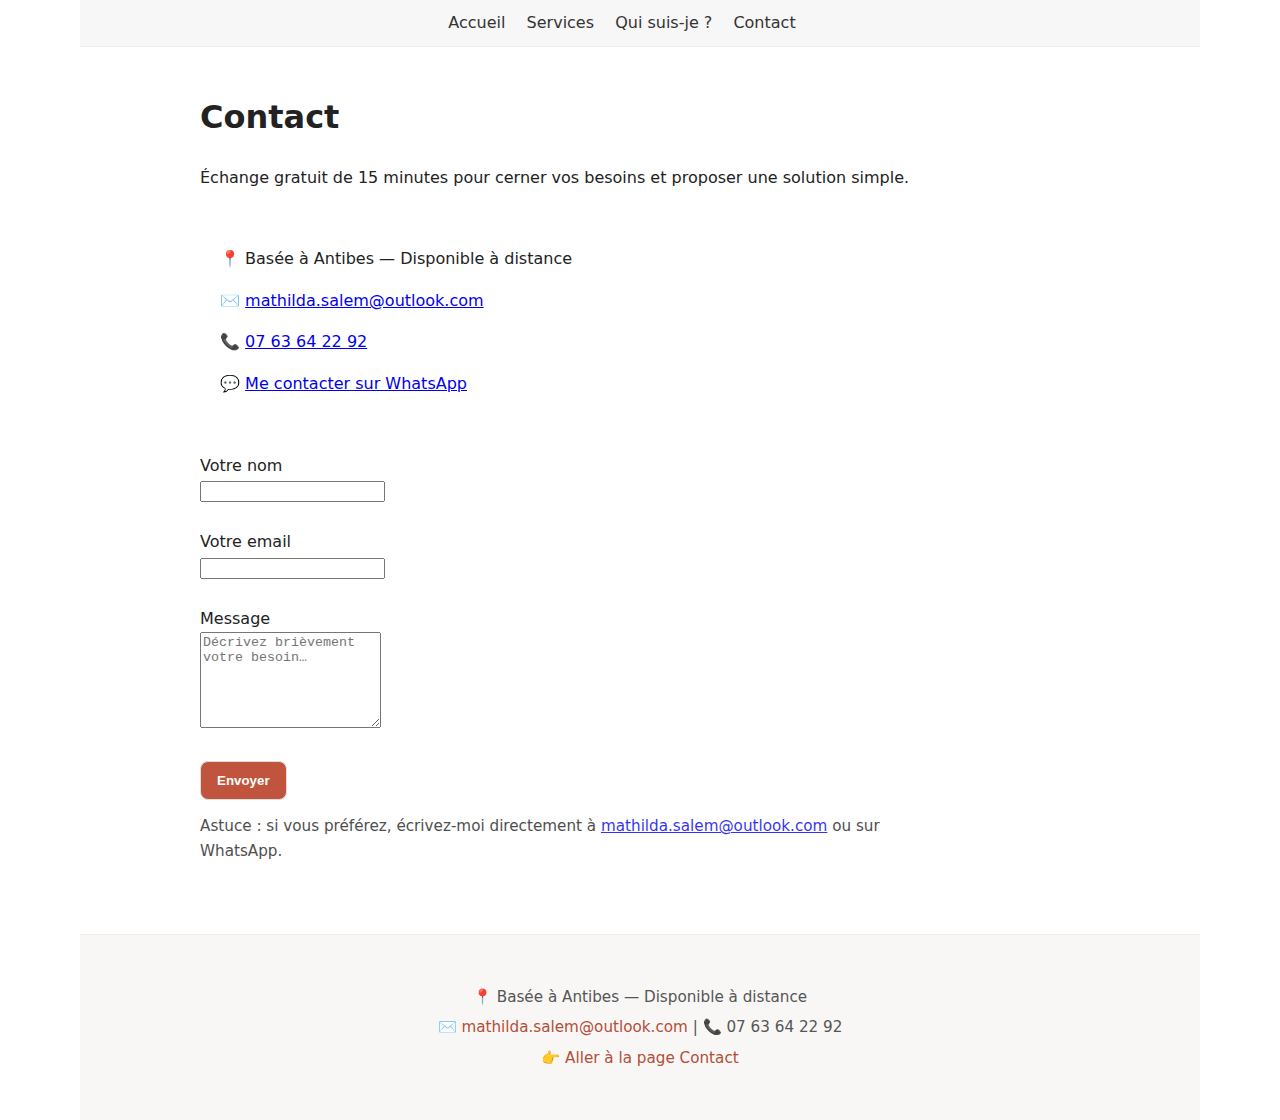
<file: contact.html>
<!DOCTYPE html>
<html lang="fr">
<head>
  <meta charset="UTF-8" />
  <meta name="viewport" content="width=device-width, initial-scale=1" />
  <title>Contact – Assistante Administrative & Virtuelle</title>
  <meta name="description" content="Contactez Mathilda Salem pour un échange gratuit de 15 minutes. Antibes & à distance.">
  <link rel="stylesheet" href="styles.css" />
</head>
<body>
  <header>
    <div class="container" style="display:flex;align-items:center;justify-content:space-between;">
      <div class="brand">Mathilda Salem — Assistante Administrative & Virtuelle</div>
      <nav>
        <a href="index.html">Accueil</a>
        <a href="services.html">Services</a>
        <a href="qui-suis-je.html">Qui suis-je ?</a>
        <a href="contact.html">Contact</a>
      </nav>
    </div>
  </header>

  <main class="container">
    <section>
      <h1>Contact</h1>
      <p>Échange gratuit de 15 minutes pour cerner vos besoins et proposer une solution simple.</p>

      <div class="contact-card" style="background:#fff;padding:20px;border-radius:10px;margin:20px 0;">
        <p>📍 Basée à Antibes — Disponible à distance</p>
        <p>✉️ <a href="mailto:mathilda.salem@outlook.com">mathilda.salem@outlook.com</a></p>
        <p>📞 <a href="tel:+33763642292">07 63 64 22 92</a></p>
        <p>💬 <a class="whatsapp" target="_blank" href="https://wa.me/33763642292">Me contacter sur WhatsApp</a></p>
      </div>

      <!-- Formulaire simple par mail (ouvre votre logiciel de messagerie) -->
      <form action="mailto:mathilda.salem@outlook.com" method="post" enctype="text/plain" style="max-width:520px">
        <label>Votre nom<br><input type="text" name="name" required></label><br><br>
        <label>Votre email<br><input type="email" name="email" required></label><br><br>
        <label>Message<br><textarea name="message" rows="6" placeholder="Décrivez brièvement votre besoin…"></textarea></label><br><br>
        <button type="submit" class="btn">Envoyer</button>
      </form>

      <p style="margin-top:14px;font-size:.95rem;opacity:.8">
        Astuce : si vous préférez, écrivez-moi directement à
        <a href="mailto:mathilda.salem@outlook.com">mathilda.salem@outlook.com</a>
        ou sur WhatsApp.
      </p>
    </section>
  </main>

  <footer>
    <div class="container">
      <p>📍 Basée à Antibes — Disponible à distance</p>
      <p>✉️ <a href="mailto:mathilda.salem@outlook.com">mathilda.salem@outlook.com</a> | 📞 07 63 64 22 92</p>
      <p>👉 <a href="contact.html">Aller à la page Contact</a></p>
    </div>
  </footer>
</body>
</html>
</file>
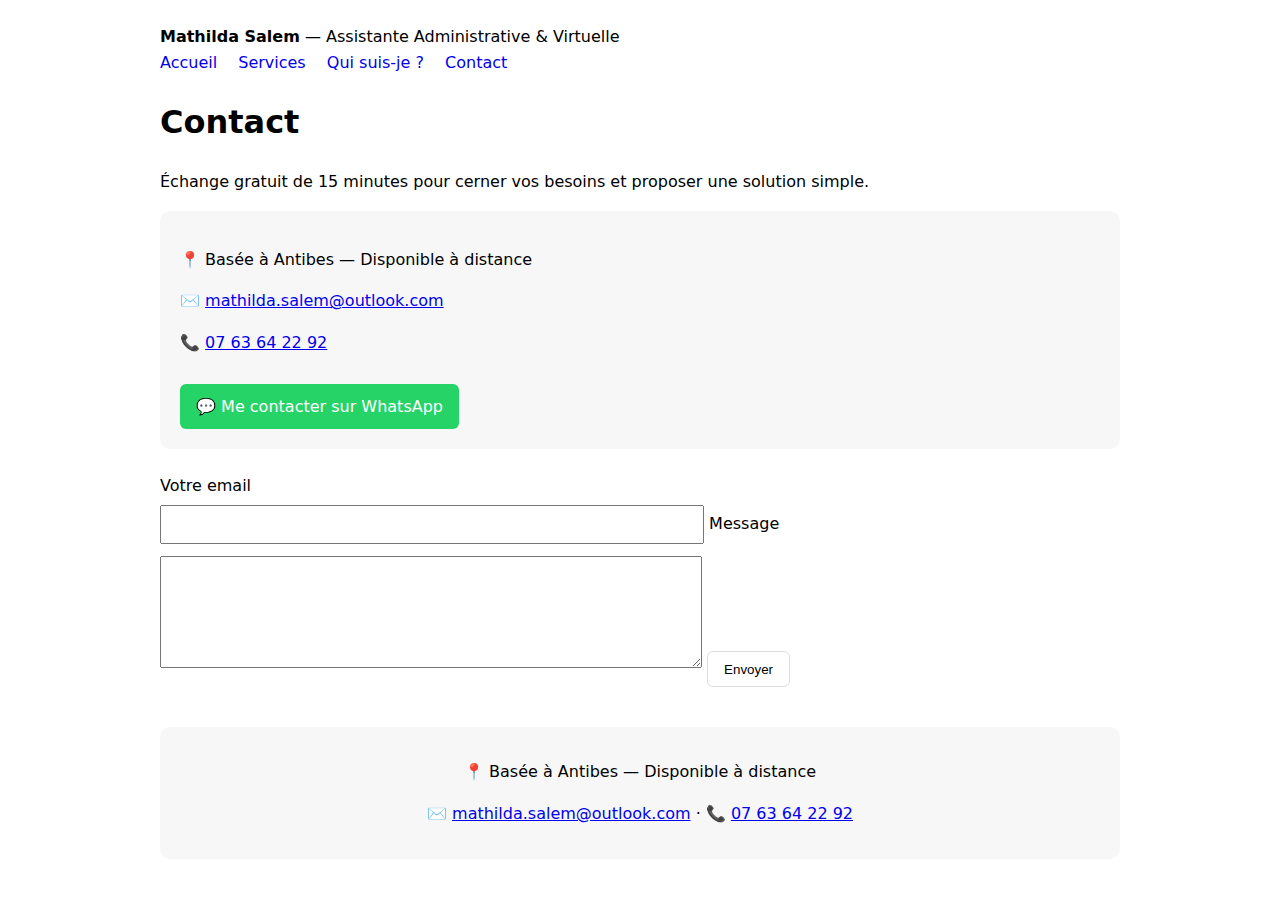
<file: index-new.html>
<!DOCTYPE html>
<html lang="fr">
<head>
  <meta charset="UTF-8" />
  <meta name="viewport" content="width=device-width, initial-scale=1" />
  <title>Contact – Assistante Administrative & Virtuelle</title>
  <meta name="description" content="Contactez Mathilda Salem pour un échange gratuit de 15 minutes. Antibes & à distance.">
  <style>
    body{font-family:system-ui,-apple-system,Segoe UI,Roboto,Arial,sans-serif;max-width:960px;margin:0 auto;padding:24px;line-height:1.6}
    nav a{margin-right:16px;text-decoration:none}
    form input, form textarea{width:100%;max-width:520px;padding:10px;margin:6px 0}
    button{padding:.6rem 1rem;border:1px solid #ddd;border-radius:6px;background:#fff;cursor:pointer}
    .contact-card{background:#f7f7f7;padding:20px;border-radius:10px;margin-bottom:24px}
    .whatsapp{display:inline-block;margin-top:12px;padding:10px 16px;background:#25d366;color:white;border-radius:6px;text-decoration:none}
  </style>
</head>
<body>
  <header>
    <strong>Mathilda Salem</strong> — Assistante Administrative & Virtuelle
    <nav>
      <a href="index.html">Accueil</a>
      <a href="services.html">Services</a>
      <a href="qui-suis-je.html">Qui suis-je ?</a>
      <a href="contact.html">Contact</a>
    </nav>
  </header>

  <h1>Contact</h1>
  <p>Échange gratuit de 15 minutes pour cerner vos besoins et proposer une solution simple.</p>

  <div class="contact-card">
    <p>📍 Basée à Antibes — Disponible à distance</p>
    <p>✉️ <a href="mailto:mathilda.salem@outlook.com">mathilda.salem@outlook.com</a></p>
    <p>📞 <a href="tel:+33763642292">07 63 64 22 92</a></p>
    <a class="whatsapp" href="https://wa.me/33763642292" target="_blank">💬 Me contacter sur WhatsApp</a>
  </div>

  <form action="mailto:mathilda.salem@outlook.com" method="post" enctype="text/plain">
    <label>Votre email<br><input type="email" name="email" required></label>
    <label>Message<br><textarea name="message" rows="6" required></textarea></label>
    <button type="submit">Envoyer</button>
  </form>

  <footer style="margin-top:40px;padding:16px;background:#f7f7f7;border-radius:10px;text-align:center">
    <p>📍 Basée à Antibes — Disponible à distance</p>
    <p>
      ✉️ <a href="mailto:mathilda.salem@outlook.com">mathilda.salem@outlook.com</a> · 
      📞 <a href="tel:+33763642292">07 63 64 22 92</a>
    </p>
  </footer>
</body>
</html>
</file>
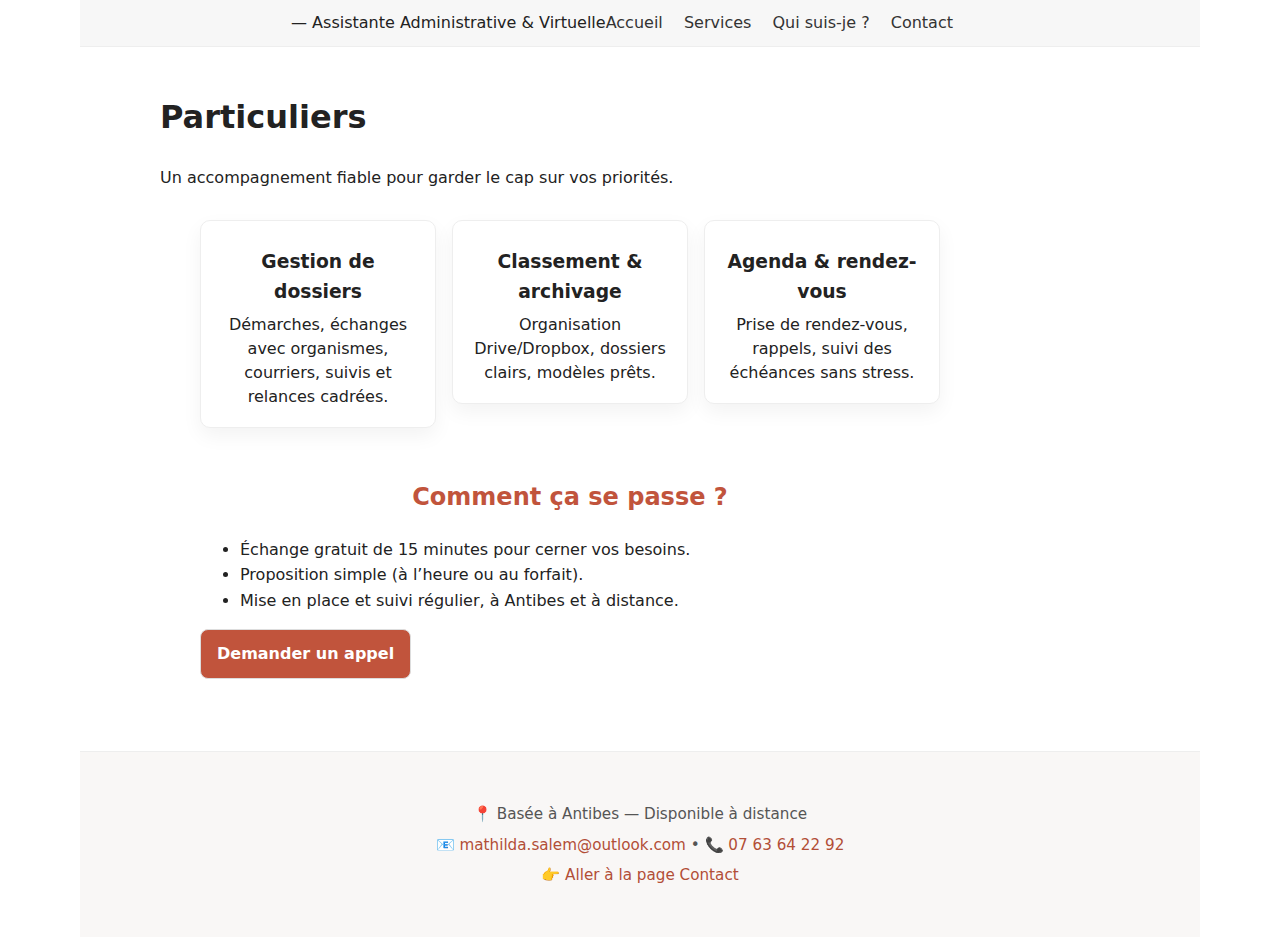
<file: particuliers.html>
<!DOCTYPE html>
<html lang="fr">
<head>
  <meta charset="UTF-8" />
  <meta name="viewport" content="width=device-width, initial-scale=1" />
  <title>Particuliers — Assistante Administrative & Virtuelle</title>
  <meta name="description" content="Un accompagnement fiable pour garder le cap sur vos priorités : démarches, classement, suivi, échanges avec organismes.">
  <link rel="stylesheet" href="styles.css" />
</head>
<body>
<header>
  <div class="container">
    <strong class="brand">Mathilda Salem</strong> — Assistante Administrative & Virtuelle
    <nav>
      <a href="index.html">Accueil</a>
      <a href="services.html">Services</a>
      <a href="qui-suis-je.html">Qui suis-je ?</a>
      <a href="contact.html">Contact</a>
    </nav>
  </div>
</header>

<main class="container">
  <h1>Particuliers</h1>
  <p class="mt-8">Un accompagnement fiable pour garder le cap sur vos priorités.</p>

  <section class="cards grid mt-24">
    <a class="card tile linkcard" href="service-particuliers.html#dossiers">
      <h3>Gestion de dossiers</h3>
      <p>Démarches, échanges avec organismes, courriers, suivis et relances cadrées.</p>
    </a>
    <a class="card tile linkcard" href="service-particuliers.html#classement">
      <h3>Classement & archivage</h3>
      <p>Organisation Drive/Dropbox, dossiers clairs, modèles prêts.</p>
    </a>
    <a class="card tile linkcard" href="service-particuliers.html#rdv">
      <h3>Agenda & rendez-vous</h3>
      <p>Prise de rendez-vous, rappels, suivi des échéances sans stress.</p>
    </a>
  </section>

  <section class="mt-24">
    <h2>Comment ça se passe ?</h2>
    <ul>
      <li>Échange gratuit de 15 minutes pour cerner vos besoins.</li>
      <li>Proposition simple (à l’heure ou au forfait).</li>
      <li>Mise en place et suivi régulier, à Antibes et à distance.</li>
    </ul>
    <p class="mt-16"><a class="btn" href="contact.html">Demander un appel</a></p>
  </section>
</main>

<footer>
  <div class="container">
    <p>📍 Basée à Antibes — Disponible à distance</p>
    <p>📧 <a href="mailto:mathilda.salem@outlook.com">mathilda.salem@outlook.com</a> • 📞 <a href="tel:+33763642292">07 63 64 22 92</a></p>
    <p>👉 <a href="contact.html">Aller à la page Contact</a></p>
  </div>
</footer>
</body>
</html>
</file>
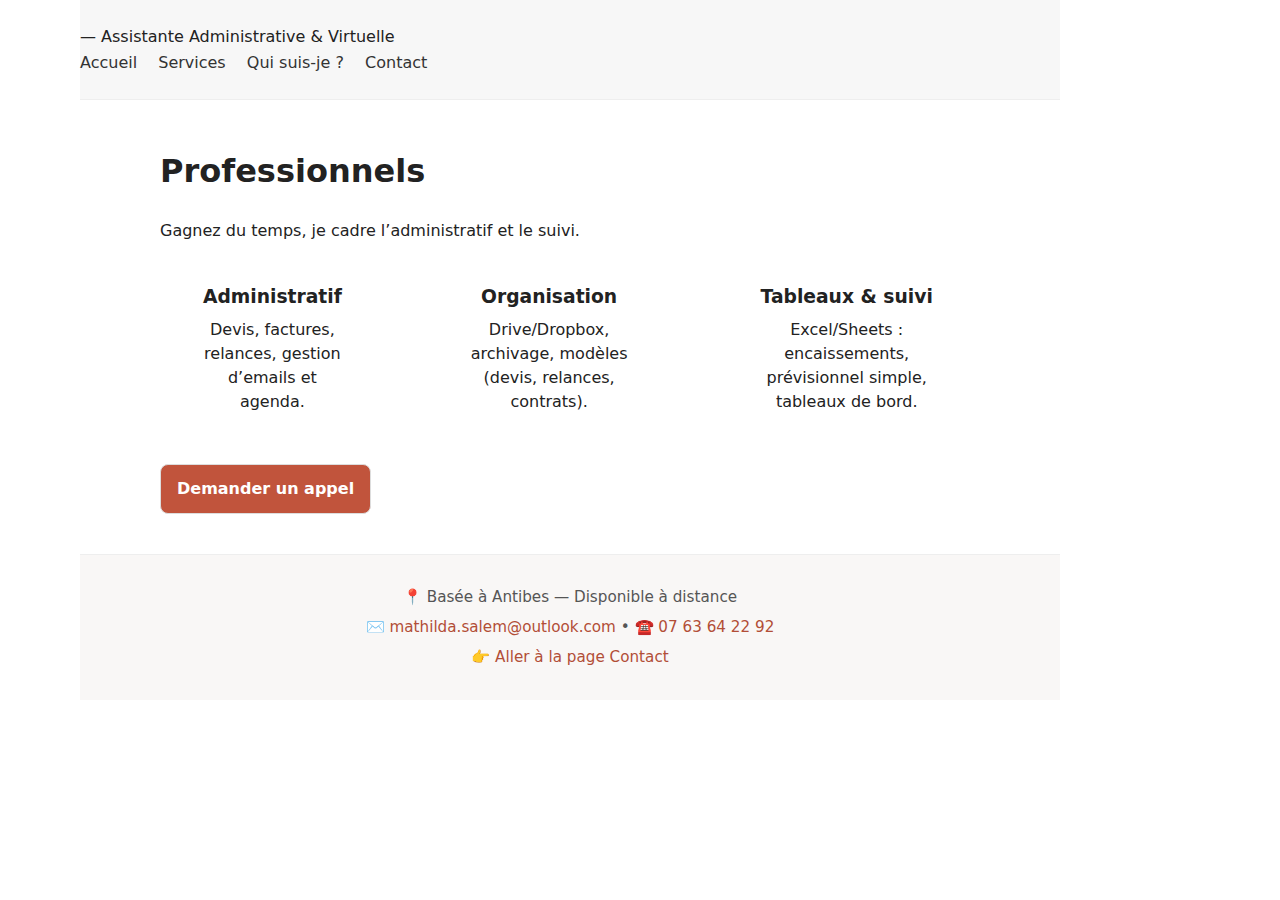
<file: pros.html>
<!DOCTYPE html>
<html lang="fr">
<head>
  <meta charset="UTF-8" />
  <meta name="viewport" content="width=device-width, initial-scale=1" />
  <title>Professionnels — Mathilda Salem</title>
  <meta name="description" content="Assistante administrative pour indépendants, TPE, PME et start-up : devis/factures, relances, tableaux, modèles, organisation." />
  <link rel="stylesheet" href="styles.css" />
</head>
<body>
<header class="container">
  <strong class="brand">Mathilda Salem</strong> — Assistante Administrative & Virtuelle
  <nav>
    <a href="index.html">Accueil</a>
    <a href="services.html">Services</a>
    <a href="qui-suis-je.html">Qui suis-je ?</a>
    <a href="contact.html">Contact</a>
  </nav>
</header>

<main class="container">
  <h1>Professionnels</h1>
  <p>Gagnez du temps, je cadre l’administratif et le suivi.</p>

  <section class="cards">
    <div class="card">
      <h3>Administratif</h3>
      <p>Devis, factures, relances, gestion d’emails et agenda.</p>
    </div>
    <div class="card">
      <h3>Organisation</h3>
      <p>Drive/Dropbox, archivage, modèles (devis, relances, contrats).</p>
    </div>
    <div class="card">
      <h3>Tableaux & suivi</h3>
      <p>Excel/Sheets : encaissements, prévisionnel simple, tableaux de bord.</p>
    </div>
  </section>

  <p class="hero">
    <a class="btn" href="contact.html">Demander un appel</a>
  </p>
</main>

<footer class="container">
  <p>📍 Basée à Antibes — Disponible à distance</p>
  <p>✉️ <a href="mailto:mathilda.salem@outlook.com">mathilda.salem@outlook.com</a> • ☎️ <a href="tel:+33763642292">07 63 64 22 92</a></p>
  <p>👉 <a href="contact.html">Aller à la page Contact</a></p>
</footer>
</body>
</html>
</file>
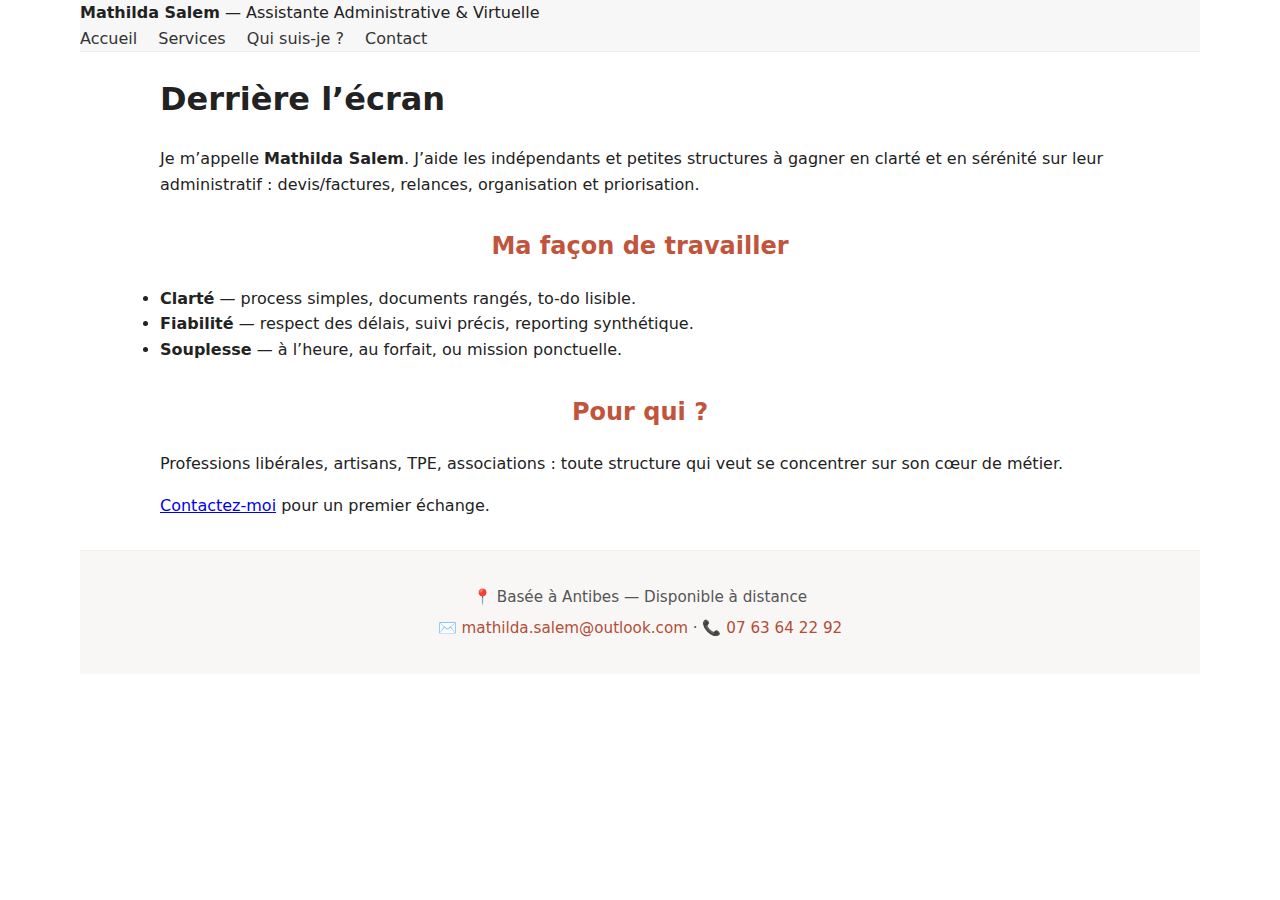
<file: Qui-suis-je.html>
<!DOCTYPE html>
<html lang="fr">
<head>
  <meta charset="UTF-8" />
  <meta name="viewport" content="width=device-width, initial-scale=1" />
  <title>Qui suis-je – Assistante Administrative & Virtuelle</title>
  <meta name="description" content="Le visage derrière l’écran : parcours, valeurs et façon de travailler de Mathilda Salem.">
  <link rel="stylesheet" href="styles.css">
</head>
<body>
  <header>
    <strong>Mathilda Salem</strong> — Assistante Administrative & Virtuelle
    <nav>
      <a href="index.html">Accueil</a>
      <a href="services.html">Services</a>
      <a href="qui-suis-je.html">Qui suis-je ?</a>
      <a href="contact.html">Contact</a>
    </nav>
  </header>

  <section class="hero">
    <h1>Derrière l’écran</h1>
    <p>Je m’appelle <strong>Mathilda Salem</strong>. J’aide les indépendants et petites structures à gagner en clarté et en sérénité sur leur administratif : devis/factures, relances, organisation et priorisation.</p>
  </section>

  <h2>Ma façon de travailler</h2>
  <ul>
    <li><strong>Clarté</strong> — process simples, documents rangés, to-do lisible.</li>
    <li><strong>Fiabilité</strong> — respect des délais, suivi précis, reporting synthétique.</li>
    <li><strong>Souplesse</strong> — à l’heure, au forfait, ou mission ponctuelle.</li>
  </ul>

  <h2>Pour qui ?</h2>
  <p>Professions libérales, artisans, TPE, associations : toute structure qui veut se concentrer sur son cœur de métier.</p>

  <p><a href="contact.html">Contactez-moi</a> pour un premier échange.</p>

  <footer>
    <p>📍 Basée à Antibes — Disponible à distance</p>
    <p>✉️ <a href="mailto:mathilda.salem@outlook.com">mathilda.salem@outlook.com</a> ·
       📞 <a href="tel:+33763642292">07 63 64 22 92</a></p>
  </footer>
</body>
</html>
</file>
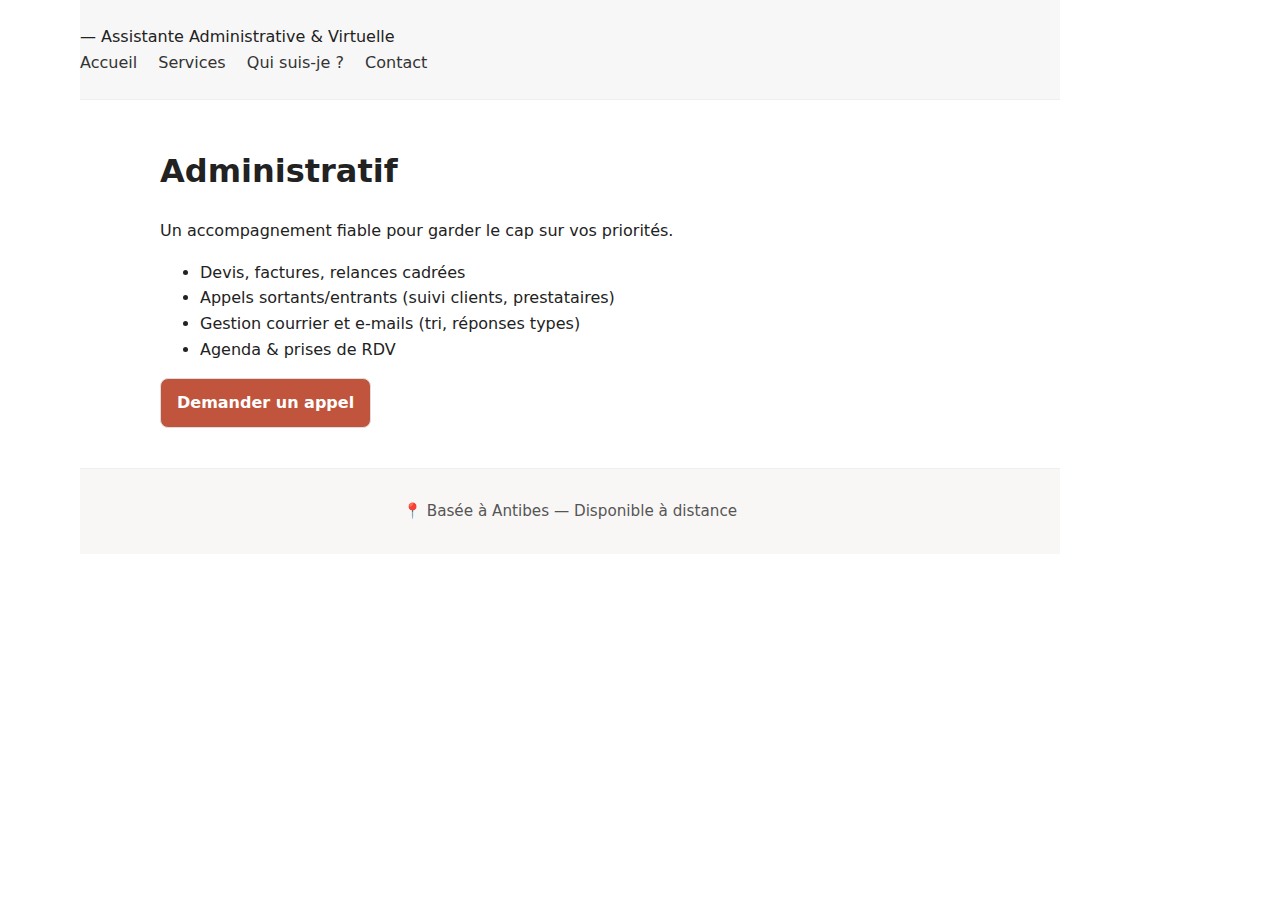
<file: service-administratif.html>
<!DOCTYPE html><html lang="fr"><head>
<meta charset="UTF-8" />
<meta name="viewport" content="width=device-width, initial-scale=1" />
<title>Administratif — Mathilda Salem</title>
<link rel="stylesheet" href="styles.css" />
</head><body>
<header class="container">
  <strong class="brand">Mathilda Salem</strong> — Assistante Administrative & Virtuelle
  <nav>
    <a href="index.html">Accueil</a>
    <a href="services.html">Services</a>
    <a href="qui-suis-je.html">Qui suis-je ?</a>
    <a href="contact.html">Contact</a>
  </nav>
</header>

<main class="container">
  <h1>Administratif</h1>
  <p>Un accompagnement fiable pour garder le cap sur vos priorités.</p>
  <ul>
    <li>Devis, factures, relances cadrées</li>
    <li>Appels sortants/entrants (suivi clients, prestataires)</li>
    <li>Gestion courrier et e-mails (tri, réponses types)</li>
    <li>Agenda & prises de RDV</li>
  </ul>
  <p><a class="btn" href="contact.html">Demander un appel</a></p>
</main>

<footer class="container"><p>📍 Basée à Antibes — Disponible à distance</p></footer>
</body></html>
</file>
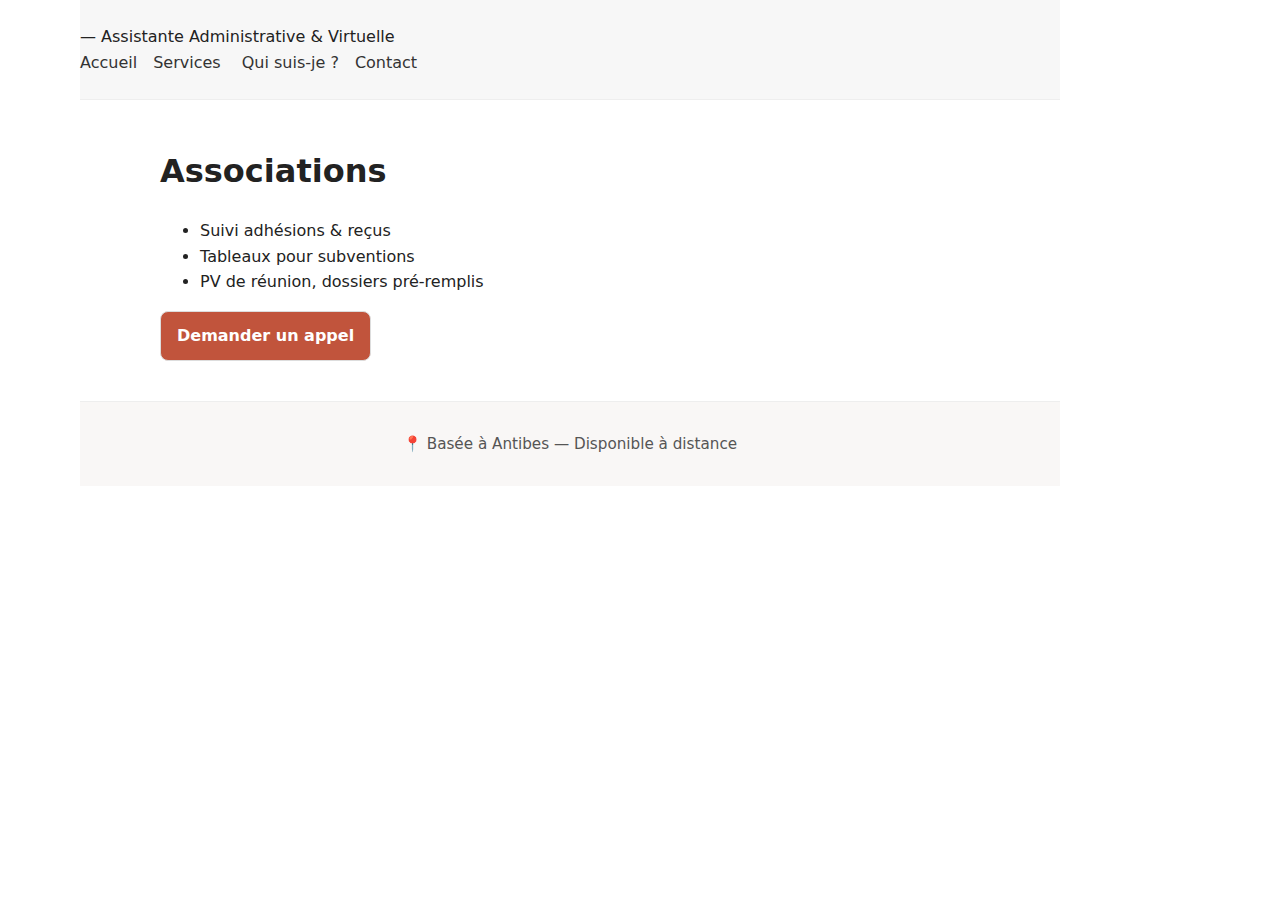
<file: service-associations.html>
<!DOCTYPE html><html lang="fr"><head>
<meta charset="UTF-8"><meta name="viewport" content="width=device-width, initial-scale=1">
<title>Associations — Mathilda Salem</title>
<link rel="stylesheet" href="styles.css"></head><body>
<header class="container">
  <strong class="brand">Mathilda Salem</strong> — Assistante Administrative & Virtuelle
  <nav>
    <a href="index.html">Accueil</a><a href="services.html">Services</a>
    <a href="qui-suis-je.html">Qui suis-je ?</a><a href="contact.html">Contact</a>
  </nav>
</header>
<main class="container">
  <h1>Associations</h1>
  <ul>
    <li>Suivi adhésions & reçus</li>
    <li>Tableaux pour subventions</li>
    <li>PV de réunion, dossiers pré-remplis</li>
  </ul>
  <p><a class="btn" href="contact.html">Demander un appel</a></p>
</main>
<footer class="container"><p>📍 Basée à Antibes — Disponible à distance</p></footer>
</body></html>
</file>
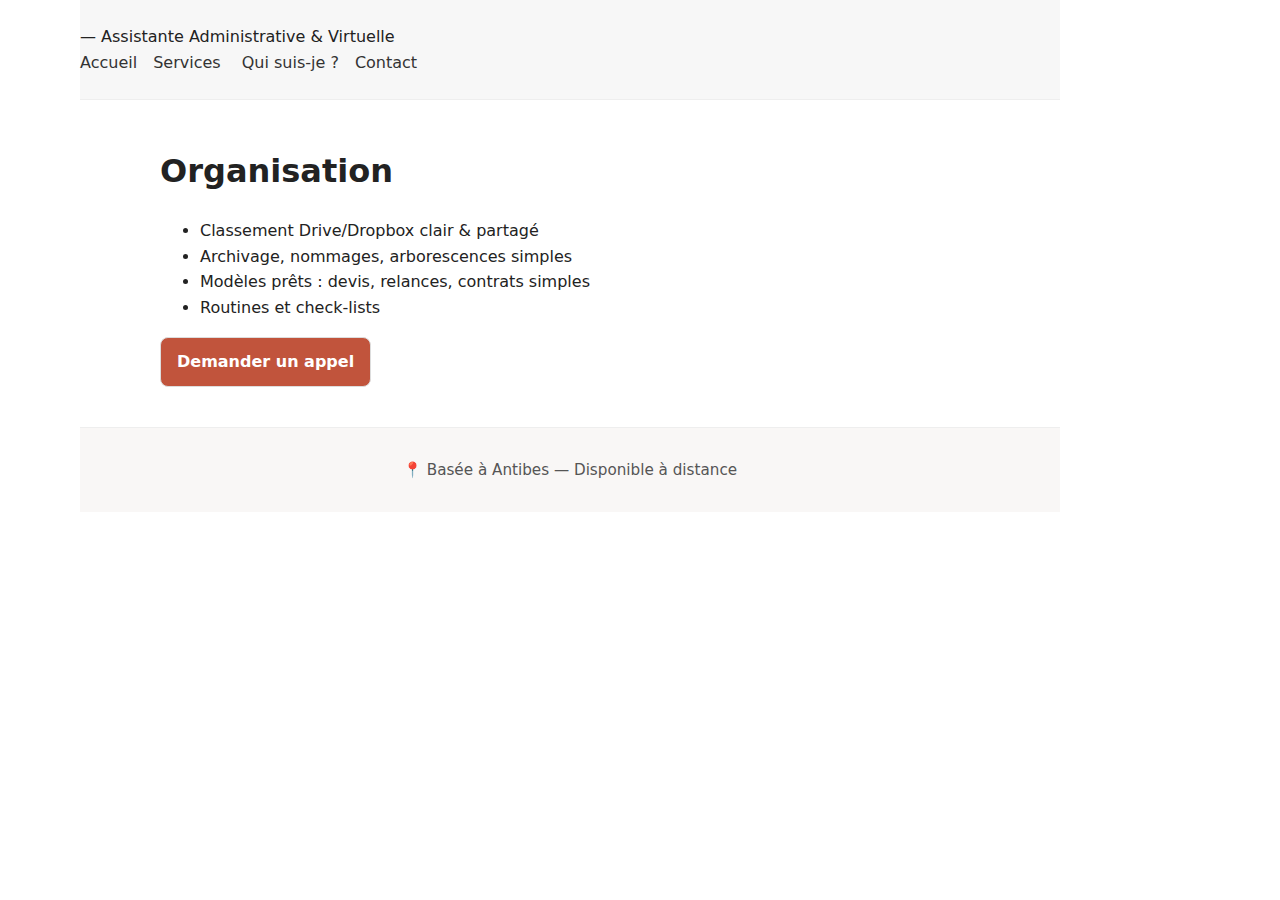
<file: service-organisation.html>
<!DOCTYPE html><html lang="fr"><head>
<meta charset="UTF-8"><meta name="viewport" content="width=device-width, initial-scale=1">
<title>Organisation — Mathilda Salem</title>
<link rel="stylesheet" href="styles.css"></head><body>
<header class="container">
  <strong class="brand">Mathilda Salem</strong> — Assistante Administrative & Virtuelle
  <nav>
    <a href="index.html">Accueil</a><a href="services.html">Services</a>
    <a href="qui-suis-je.html">Qui suis-je ?</a><a href="contact.html">Contact</a>
  </nav>
</header>
<main class="container">
  <h1>Organisation</h1>
  <ul>
    <li>Classement Drive/Dropbox clair & partagé</li>
    <li>Archivage, nommages, arborescences simples</li>
    <li>Modèles prêts : devis, relances, contrats simples</li>
    <li>Routines et check-lists</li>
  </ul>
  <p><a class="btn" href="contact.html">Demander un appel</a></p>
</main>
<footer class="container"><p>📍 Basée à Antibes — Disponible à distance</p></footer>
</body></html>
</file>
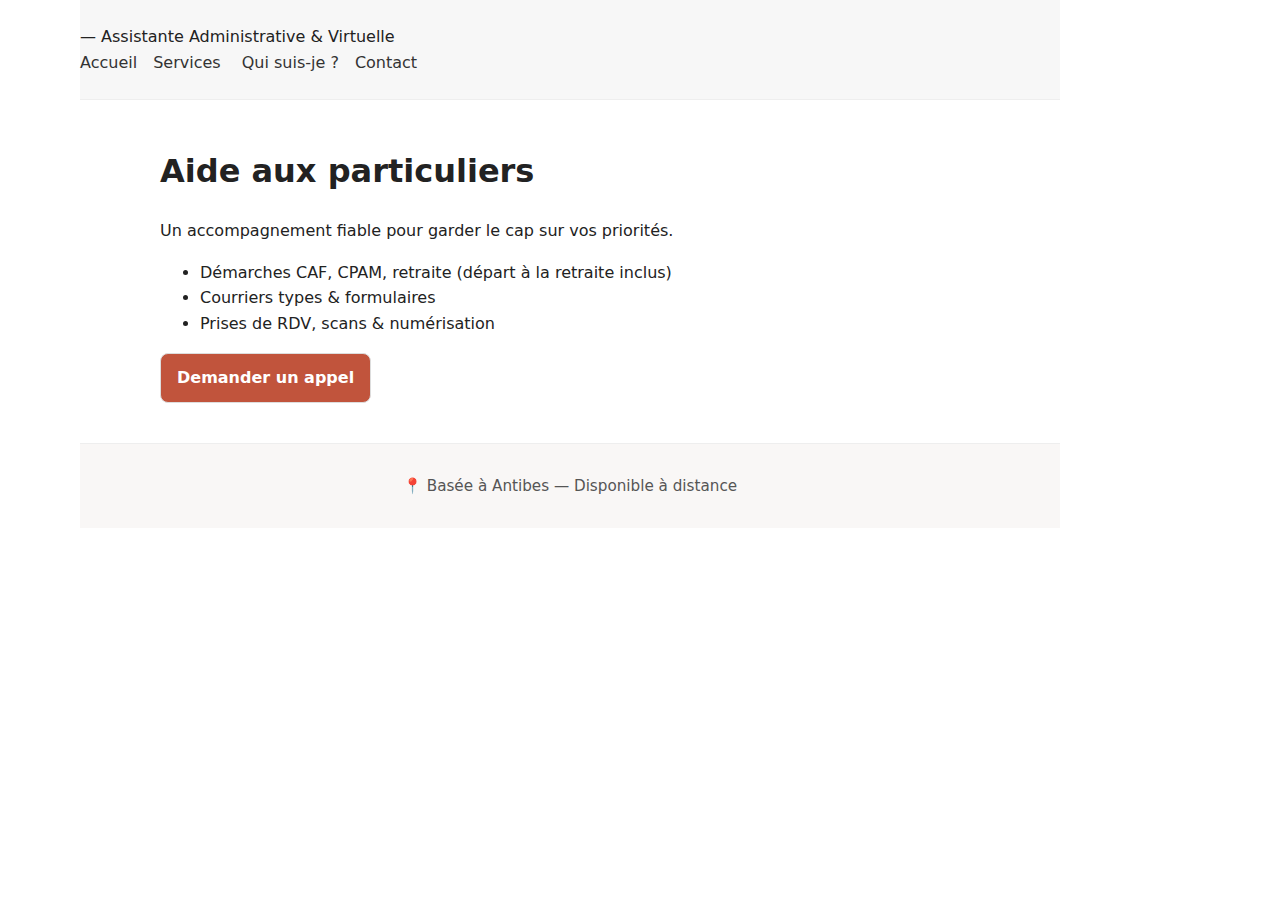
<file: service-particuliers.html>
<!DOCTYPE html><html lang="fr"><head>
<meta charset="UTF-8"><meta name="viewport" content="width=device-width, initial-scale=1">
<title>Aide aux particuliers — Mathilda Salem</title>
<link rel="stylesheet" href="styles.css"></head><body>
<header class="container">
  <strong class="brand">Mathilda Salem</strong> — Assistante Administrative & Virtuelle
  <nav>
    <a href="index.html">Accueil</a><a href="services.html">Services</a>
    <a href="qui-suis-je.html">Qui suis-je ?</a><a href="contact.html">Contact</a>
  </nav>
</header>
<main class="container">
  <h1>Aide aux particuliers</h1>
  <p>Un accompagnement fiable pour garder le cap sur vos priorités.</p>
  <ul>
    <li>Démarches CAF, CPAM, retraite (départ à la retraite inclus)</li>
    <li>Courriers types & formulaires</li>
    <li>Prises de RDV, scans & numérisation</li>
  </ul>
  <p><a class="btn" href="contact.html">Demander un appel</a></p>
</main>
<footer class="container"><p>📍 Basée à Antibes — Disponible à distance</p></footer>
</body></html>
</file>
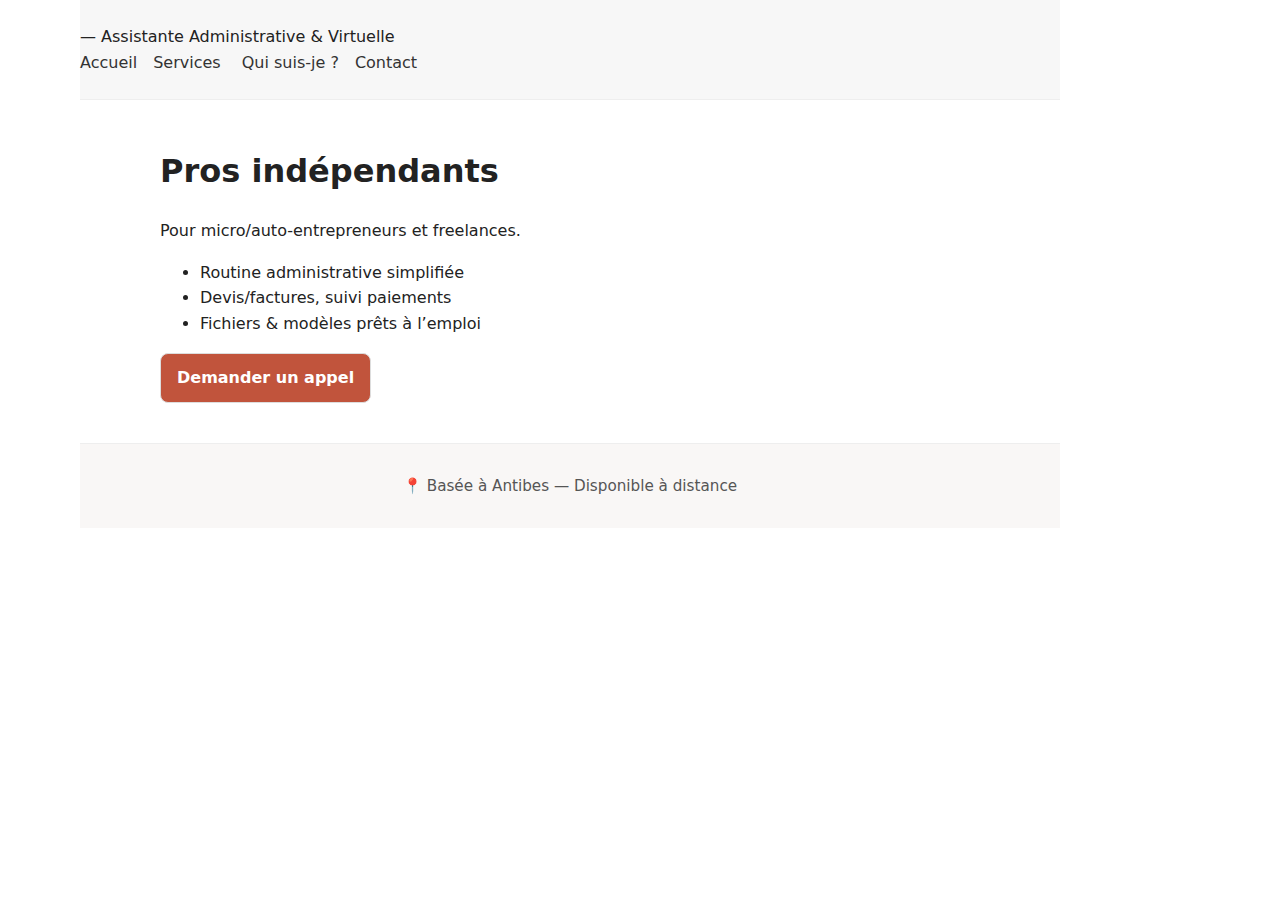
<file: service-pros.html>
<!DOCTYPE html><html lang="fr"><head>
<meta charset="UTF-8"><meta name="viewport" content="width=device-width, initial-scale=1">
<title>Pros indépendants — Mathilda Salem</title>
<link rel="stylesheet" href="styles.css"></head><body>
<header class="container">
  <strong class="brand">Mathilda Salem</strong> — Assistante Administrative & Virtuelle
  <nav>
    <a href="index.html">Accueil</a><a href="services.html">Services</a>
    <a href="qui-suis-je.html">Qui suis-je ?</a><a href="contact.html">Contact</a>
  </nav>
</header>
<main class="container">
  <h1>Pros indépendants</h1>
  <p>Pour micro/auto-entrepreneurs et freelances.</p>
  <ul>
    <li>Routine administrative simplifiée</li>
    <li>Devis/factures, suivi paiements</li>
    <li>Fichiers & modèles prêts à l’emploi</li>
  </ul>
  <p><a class="btn" href="contact.html">Demander un appel</a></p>
</main>
<footer class="container"><p>📍 Basée à Antibes — Disponible à distance</p></footer>
</body></html>
</file>
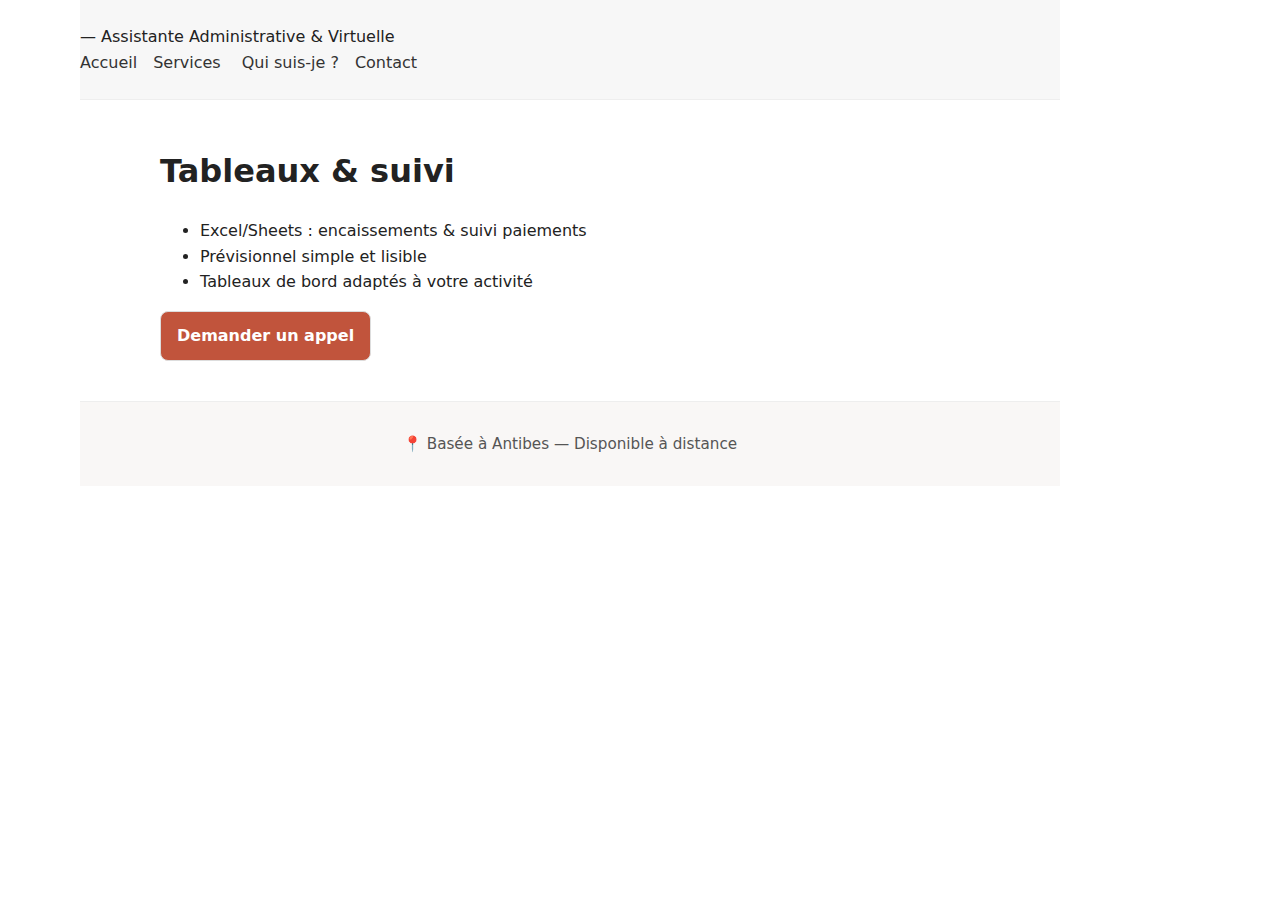
<file: service-tableaux.html>
<!DOCTYPE html><html lang="fr"><head>
<meta charset="UTF-8"><meta name="viewport" content="width=device-width, initial-scale=1">
<title>Tableaux & suivi — Mathilda Salem</title>
<link rel="stylesheet" href="styles.css"></head><body>
<header class="container">
  <strong class="brand">Mathilda Salem</strong> — Assistante Administrative & Virtuelle
  <nav>
    <a href="index.html">Accueil</a><a href="services.html">Services</a>
    <a href="qui-suis-je.html">Qui suis-je ?</a><a href="contact.html">Contact</a>
  </nav>
</header>
<main class="container">
  <h1>Tableaux & suivi</h1>
  <ul>
    <li>Excel/Sheets : encaissements & suivi paiements</li>
    <li>Prévisionnel simple et lisible</li>
    <li>Tableaux de bord adaptés à votre activité</li>
  </ul>
  <p><a class="btn" href="contact.html">Demander un appel</a></p>
</main>
<footer class="container"><p>📍 Basée à Antibes — Disponible à distance</p></footer>
</body></html>
</file>
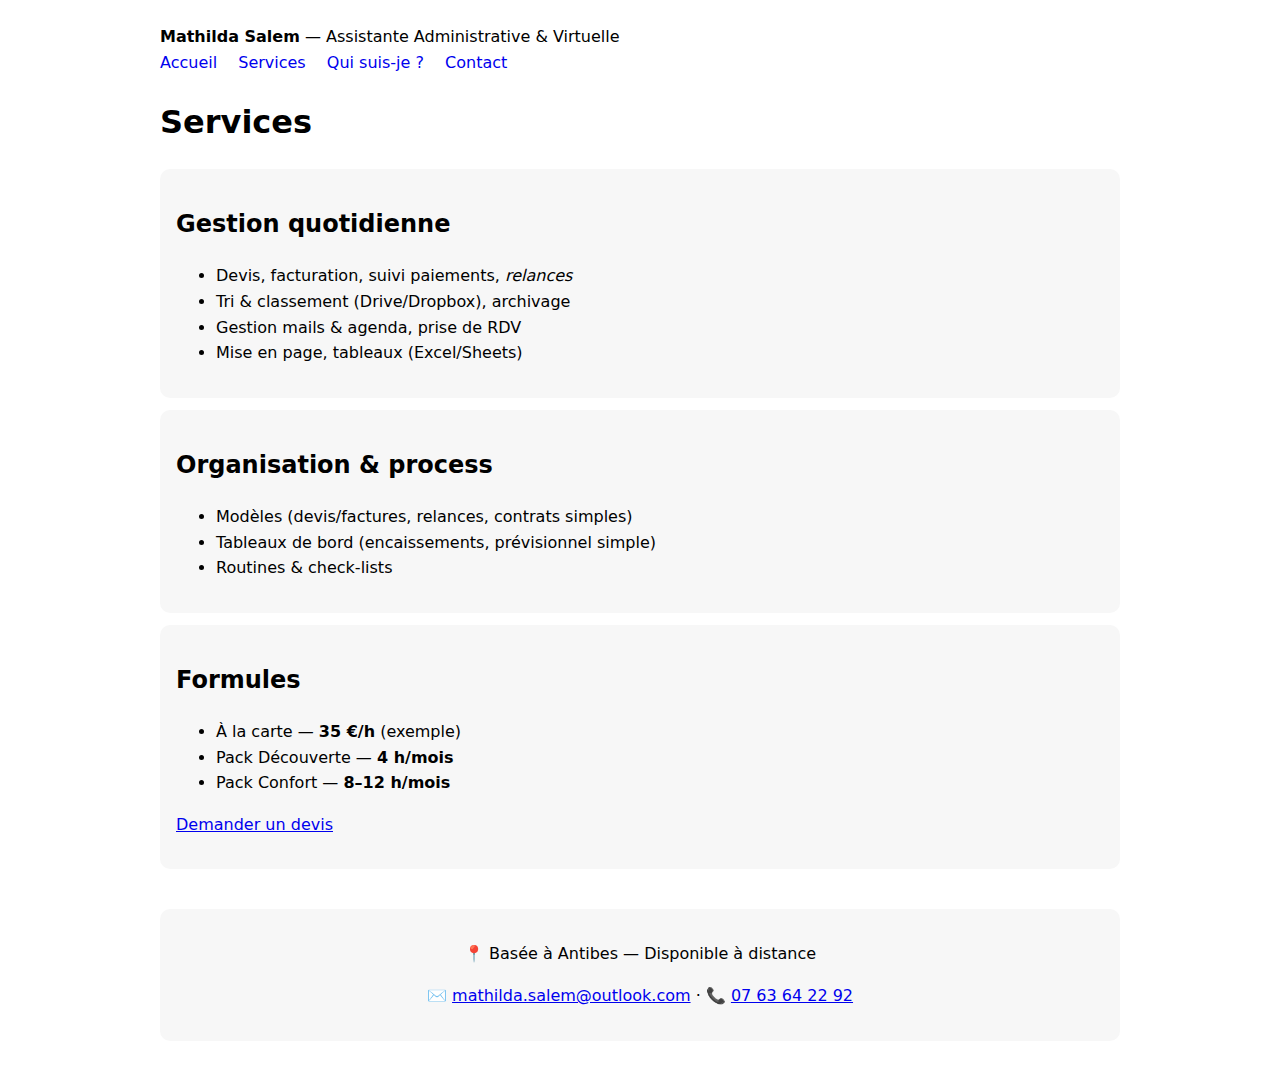
<file: services.html>
<!DOCTYPE html>
<html lang="fr">
<head>
  <meta charset="UTF-8" />
  <meta name="viewport" content="width=device-width, initial-scale=1" />
  <title>Services – Assistante Administrative & Virtuelle</title>
  <meta name="description" content="Devis & factures, relances, mails, classement, tableaux — à l’heure ou au forfait, sur Antibes et à distance.">
  <style>
    body{font-family:system-ui,-apple-system,Segoe UI,Roboto,Arial,sans-serif;max-width:960px;margin:0 auto;padding:24px;line-height:1.6}
    nav a{margin-right:16px;text-decoration:none}
    .card{background:#f7f7f7;padding:16px;border-radius:10px;margin:12px 0}
    footer{margin-top:40px;padding:16px;background:#f7f7f7;border-radius:10px;text-align:center}
  </style>
</head>
<body>
  <header>
    <strong>Mathilda Salem</strong> — Assistante Administrative & Virtuelle
    <nav>
      <a href="index.html">Accueil</a>
      <a href="services.html">Services</a>
      <a href="qui-suis-je.html">Qui suis-je ?</a>
      <a href="contact.html">Contact</a>
    </nav>
  </header>

  <h1>Services</h1>

  <div class="card">
    <h2>Gestion quotidienne</h2>
    <ul>
      <li>Devis, facturation, suivi paiements, <em>relances</em></li>
      <li>Tri & classement (Drive/Dropbox), archivage</li>
      <li>Gestion mails & agenda, prise de RDV</li>
      <li>Mise en page, tableaux (Excel/Sheets)</li>
    </ul>
  </div>

  <div class="card">
    <h2>Organisation & process</h2>
    <ul>
      <li>Modèles (devis/factures, relances, contrats simples)</li>
      <li>Tableaux de bord (encaissements, prévisionnel simple)</li>
      <li>Routines & check-lists</li>
    </ul>
  </div>

  <div class="card">
    <h2>Formules</h2>
    <ul>
      <li>À la carte — <strong>35 €/h</strong> (exemple)</li>
      <li>Pack Découverte — <strong>4 h/mois</strong></li>
      <li>Pack Confort — <strong>8–12 h/mois</strong></li>
    </ul>
    <p><a href="contact.html">Demander un devis</a></p>
  </div>

  <footer>
    <p>📍 Basée à Antibes — Disponible à distance</p>
    <p>✉️ <a href="mailto:mathilda.salem@outlook.com">mathilda.salem@outlook.com</a> ·
       📞 <a href="tel:+33763642292">07 63 64 22 92</a></p>
  </footer>
</body>
</html>
</file>
<file: styles.css>
/* =========================================================
   Mathilda Salem — Styles globaux (v1 clean)
   Couleurs & base
   =======================================================*/
:root{
  --terracotta:#C1543C;   /* titres, accents */
  --bleu:#2A5BD7;         /* sous-titres, pictos contour */
  --gris:#f7f7f7;         /* fonds doux / cartes */
  --texte:#222;           /* texte par défaut */
}

*{box-sizing:border-box}
html,body{margin:0;padding:0}
body{
  font-family: system-ui, -apple-system, Segoe UI, Roboto, Arial, sans-serif;
  color:var(--texte);
  line-height:1.6;
  background:#fff;
}

.container{ max-width:980px; margin:0 auto; padding:24px }

/* Titres uniformes (sans souligné résiduel) */
h2 {
  position: static;
  padding-bottom: 0;
  color: var(--terracotta);
  text-align: center;
  margin: 30px 0 20px;
}
h2::after {
  content: none;
}

h2::after {
  content: "";
  position: absolute;
  left: 50%;
  bottom: 0;
  transform: translateX(-50%);
  width: 60px;
  height: 3px;
  border-radius: 2px;
  background: var(--terracotta);
}

/* ===================================================== */
/*  Section douce (fond clair derrière les 2 cartes)     */
/* ===================================================== */
.section-soft {
  background: #f7f7f7;
  padding: 40px 0;
  border-top: 1px solid #e7e7e7;
  border-bottom: 1px solid #e7e7e7;
}

/* ===================================================== */
/*  Icônes (grosses + espacées avec le texte)            */
/* ===================================================== */
.icon {
  width: 110px;
  height: 110px;
  margin-bottom: 24px;  /* espace icône / texte */
  display: block;
  margin-left: auto;
  margin-right: auto;
}
/* =========================================================
   Header / nav / footer
   =======================================================*/
header{ background:var(--gris); border-bottom:1px solid #eee }
.brand{ font-weight:700 }
nav a{ margin-right:16px; text-decoration:none; color:#333 }
nav a:hover{ color:var(--bleu) }
footer{ margin-top:32px; background:var(--gris); border-top:1px solid #eee }
footer .container{ padding:16px }
footer a{ color:var(--bleu); text-decoration:none }

/* =========================================================
   Boutons
   =======================================================*/
.btn{
  display:inline-block;
  padding:.7rem 1rem;
  border-radius:8px;
  border:1px solid #ddd;
  font-weight:600;
  color:#fff;
  background:var(--terracotta);
  text-decoration:none;
}
.btn:hover{ filter:brightness(.98) }

/* HERO en deux colonnes */
.hero-row{
  display:flex;
  justify-content:space-between;
  align-items:flex-start;
  gap:40px;
  margin-top:40px;
}

.hero-left{flex:1;}
.hero-right{flex:1; text-align:center;}
.hero-right img{max-width:250px; margin-bottom:30px;}
/* =========================================================
/* Bloc : À qui s’adressent mes services ? (2 cartes) */
.cards{
  display:flex;
  justify-content:center;
  align-items:flex-start;
  gap:120px;          /* ← espace horizontal entre les 2 blocs (était 100) */
  margin-top:70px;    /* ← espace au-dessus */
}
.card{
  display:flex;
  flex-direction:column;
  align-items:center;
  text-align:center;
  max-width:340px;    /* un peu plus large pour aérer le texte */
}
.icon{                 /* image SVG ronde (maison / mallette) */
  width:140px;        /* ← taille de l’icône (était 120) */
  height:140px;
  display:block;
  margin-bottom:28px; /* espace icône → textes */
}
/* petit hover doux sur l'ensemble du bloc */
.card:hover{ transform:translateY(-2px); transition:.15s ease }

/* Accroches sous les titres des cartes */
.card h3{ margin:8px 0 6px }
.card p{ margin:0; line-height:1.5 }

/* =========================================================
   Cartes Services (si tu en remets 3 à 6 sur une page)
   =======================================================*/
.cards.grid{
  display:grid;
  grid-template-columns: repeat(auto-fit, minmax(230px, 1fr));
  gap:16px;
  margin-top:30px;
}
.card.tile{
  background:#fff;
  border:1px solid #eee;
  border-radius:10px;
  padding:18px;
  box-shadow:0 8px 20px rgba(0,0,0,.05);
}
.linkcard{ text-decoration:none; color:inherit }
.linkcard:hover{ transform:translateY(-2px); box-shadow:0 6px 20px rgba(0,0,0,.06); transition:.06s ease }

/* =========================================================
   Responsif
   =======================================================*/
/* Tablette */
@media (max-width: 900px){
  .cards{ gap:60px }
  .icon{ width:110px; height:110px; margin-bottom:24px }
}
/* Smartphone : les 2 cartes passent en colonne */
@media (max-width: 700px){
  .hero_row{ gap:20px }
  .cards{ flex-direction:column; align-items:center; gap:28px; margin-top:24px }
  .card{ max-width:360px; padding:0 12px }
  .icon{ width:100px; height:100px; margin-bottom:20px }
}
/* Très petit écran */
@media (max-width: 380px){
  .icon{ width:88px; height:88px; margin-bottom:16px }
}

/* =========================================================
   Petits utilitaires (si besoin)
   =======================================================*/
.center{ text-align:center }
.mt-0{ margin-top:0 } .mt-8{ margin-top:8px } .mt-16{ margin-top:16px } .mt-24{ margin-top:24px }

.cards{ display:flex; justify-content:center; align-items:flex-start; gap:120px; margin:30px 0 50px; }
.card{ display:flex; flex-direction:column; align-items:center; text-align:center; max-width:320px; }
.icon{ width:120px; height:120px; display:block; margin:0 auto 24px; }
@media (max-width:700px){ .cards{ flex-direction:column; gap:32px; } .icon{ width:96px; height:96px; } }

/* --- Reset bande grise + titres uniformes --- */
.section-soft{ background:none !important; border-top:0 !important; border-bottom:0 !important; padding:0; }

h2{
  position:static;
  padding-bottom:0;
  color:var(--terracotta);
  text-align:center;
  margin:30px 0 20px;
}
h2::after{ content:none; }

/* --- 2 cartes côte à côte, icônes plus grosses et espacées --- */
.cards.two{
  display:flex;
  justify-content:center;
  gap:120px;           /* espace horizontal entre les 2 blocs */
  margin-top:30px;
}
.card{
  display:flex;
  flex-direction:column;
  align-items:center;
  text-align:center;
  max-width:260px;
}
.icon{
  width:110px;         /* icône plus grosse */
  height:110px;
  margin-bottom:24px;  /* espace sous l’icône */
  display:block;
}

/* Empile sur mobile */
@media (max-width:700px){
  .cards.two{ flex-direction:column; gap:32px; }
  .icon{ width:90px; height:90px; margin-bottom:18px; }
}
/* Nettoyage complet du soulignement résiduel */
h2::after {
  content: none !important;
  display: none !important;
}

/* === HERO + SERVICES en deux colonnes === */
.hero-services{
  display:flex;
  align-items:center;           /* centre verticalement vs avatar */
  gap:48px;                     /* espace entre les colonnes */
  margin-top:24px;
}
.hs-left img{
  display:block;
  max-width:340px;              /* taille avatar */
  width:100%;
  height:auto;
  border-radius:12px;
}
.hs-right{
  flex:1;                       /* prend la largeur restante */
  min-width:320px;
}
.hs-right h2{
  color:var(--terracotta);
  margin:0 0 16px;
  text-align:left;              /* titre aligné au bloc de droite */
}

/* Cartes 2 colonnes propres */
.cards.two{
  display:flex;
  gap:40px;                     /* espace entre Particuliers / Pros */
  justify-content:flex-start;
}
.cards.two .card{
  display:flex;
  flex-direction:column;
  align-items:center;
  text-align:center;
  max-width:260px;
}
.cards.two .icon{
  width:110px;
  height:110px;
  display:block;
  margin-bottom:16px;           /* espace icône / titre */
}

/* Responsive : empile proprement sur mobile */
@media (max-width:900px){
  .hero-services{ flex-direction:column; align-items:center; }
  .hs-left img{ max-width:280px; }
  .hs-right{ width:100%; }
  .hs-right h2{ text-align:center; }
  .cards.two{ justify-content:center; gap:28px; }
}

/* --- HERO 2 COL --- */
.hero-two-col {
  display: grid;
  grid-template-columns: 1fr 1fr;
  gap: 48px;
  align-items: center;
  max-width: 1100px;
  margin: 40px auto 64px;
  padding: 0 20px;
}
.hero-left h1 { margin: 0 0 8px; line-height: 1.15; }
.hero-left p { margin: 0 0 16px; color: #444; }

.btn-primary{
  display:inline-block; padding:12px 18px; border-radius:8px;
  background:#c85f45; color:#fff; text-decoration:none; font-weight:600;
  transition:transform .05s ease, opacity .2s ease;
}
.btn-primary:hover{ opacity:.9; }
.btn-primary:active{ transform: translateY(1px); }

.hero-figure{ margin:20px 0 0; }
.hero-figure img{ width:100%; max-width:360px; height:auto; display:block; border-radius:8px; }

/* --- PANEL À QUI --- */
.audience-panel h2{ margin-top:0; color:#b24e37; }

.audience-grid{
  display:grid;
  grid-template-columns: repeat(3, minmax(0,1fr));
  gap:20px; margin-top:16px;
}

.audience-card{ text-align:center; padding:16px 12px; }
.audience-icon{
  width:64px; height:64px; margin:0 auto 10px; border-radius:50%;
  display:grid; place-items:center; background:#f0f4ff;
  outline:4px solid #2c6de9; outline-offset:-4px;
}
.audience-icon img{ width:28px; height:28px; }
.audience-card h3{ margin:6px 0 6px; }
.audience-card p{ margin:0; color:#555; font-size:.95rem; line-height:1.35; }

/* --- Responsive --- */
@media (max-width:1000px){
  .hero-two-col{ grid-template-columns:1fr; gap:28px; }
  .audience-grid{ grid-template-columns:1fr 1fr; }
}
@media (max-width:640px){
  .audience-grid{ grid-template-columns:1fr; }
  .hero-figure img{ max-width:300px; }
}

/* ===== HOTFIX SIZES HERO & ICONS ===== */

/* Cadre général du bloc */
.hero-two-col{
  max-width:1100px !important;
  margin:24px auto 56px !important;
  padding:0 16px !important;
  display:grid;
  grid-template-columns:1fr 1fr;
  gap:48px;
  align-items:center;
}

/* Empêche les règles globales "img { width:100% }" de tout gonfler */
.hero-two-col img{ max-width:100%; height:auto; }

/* Avatar : taille maîtrisée */
.hero-figure img{
  width:100% !important;
  max-width:340px !important;
  height:auto !important;
  display:block;
  border-radius:8px;
}

/* Titre responsive propre */
.hero-left h1{ font-size:clamp(24px, 3vw, 36px); margin:0 0 8px; }
.hero-left p{ margin:0 0 16px; color:#444; }

/* Bouton */
.btn-primary{
  display:inline-block; padding:12px 18px; border-radius:8px;
  background:#c85f45; color:#fff; text-decoration:none; font-weight:600;
}

/* Cartes à droite */
.audience-panel h2{ margin-top:0; color:#b24e37; }
.audience-grid{ display:grid; grid-template-columns:repeat(3,minmax(0,1fr)); gap:20px; margin-top:16px; }
.audience-card{ text-align:center; padding:16px 12px; }

/* Icônes : taille fixe (on passe en force contre les styles globaux) */
.audience-icon{
  width:56px !important; height:56px !important;
  margin:0 auto 10px; border-radius:50%;
  display:grid; place-items:center;
  background:#f0f4ff; outline:3px solid #2c6de9; outline-offset:-3px;
}
.audience-icon img{
  width:22px !important; height:22px !important; display:block;
}

/* Responsive */
@media (max-width:1000px){
  .hero-two-col{ grid-template-columns:1fr; gap:28px; }
  .audience-grid{ grid-template-columns:1fr 1fr; }
}
@media (max-width:640px){
  .audience-grid{ grid-template-columns:1fr; }
  .hero-figure img{ max-width:300px !important; }
}

/* Pas de puces dans le panneau audience */
.audience-panel ul,
.audience-panel li{
  list-style: none;
  margin: 0;
  padding: 0;
}

/* --- Nettoyage icônes : garder la couleur d'origine (terracotta) --- */
.audience-icon{
  margin: 0 auto 10px;
  display: block;
  background: transparent !important;
  outline: none !important;
  border: 0 !important;
  width: auto;
  height: auto;
}
.audience-icon img{
  display: block;
  width: 64px !important;   /* ajuste 56–72px selon ton goût */
  height: auto !important;
}

/* Titre/bouton un peu plus compacts */
.hero-left h1{
  font-size: clamp(26px, 3vw, 34px);
  margin: 0 0 10px;
  line-height: 1.15;
}
.hero-left p{ margin: 0 0 14px; color: #444; }
.btn-primary{ margin-bottom: 14px; }

/* Avatar un poil plus petit */
.hero-figure img{
  max-width: 320px !important;
}

/* Meilleur alignement vertical des deux colonnes */
.hero-two-col{
  align-items: start;
}

/* Grille : si tu gardes 3 cartes */
.audience-grid{
  display:grid;
  grid-template-columns: repeat(3, minmax(0,1fr));
  gap: 22px;
}
/* Si tu passes à 2 cartes, remplace la règle ci-dessus par : */
/* .audience-grid{ grid-template-columns: repeat(2, minmax(0,1fr)); } */

/* Icônes plus grandes + plus d'air */
.audience-grid{
  display:grid;
  grid-template-columns: repeat(2, minmax(0,1fr)); /* 2 colonnes = + de place */
  gap: 36px 44px;                                  /* vertical / horizontal */
  justify-items: center;
}
.audience-card{ max-width: 280px; text-align:center; }
.audience-icon img{
  width: 80px !important;   /* était 64 : tu peux tester 72/80/88 */
  height: auto !important;
}
.audience-card h3{ font-size: 1.05rem; }

/* 1) Supprimer toute puce résiduelle dans le panneau de droite */
.audience-panel ul,
.audience-panel li { list-style: none; margin: 0; padding: 0; }

/* 2) Ajuster l’alignement vertical + taille de la colonne droite */
.hero-two-col { align-items: start; }
.audience-panel { align-self: start; padding-top: 8px; max-width: 520px; }

/* 3) Grille : 2 cartes équilibrées, un peu plus d’air */
.audience-grid {
  display: grid;
  grid-template-columns: repeat(2, minmax(0,1fr));  /* 2 colonnes */
  gap: 28px 32px;                                   /* vertical / horizontal */
}

/* 4) Typo/espaces : titre, paragraphe, bouton, cartes */
.hero-left h1 { font-size: clamp(26px, 3vw, 34px); margin: 0 0 10px; }
.hero-left p  { margin: 0 0 14px; color: #4b4b4b; }
.btn-primary  { margin-bottom: 16px; }

.audience-panel h2 { margin: 0 0 10px; color: #b24e37; }
.audience-card h3 { margin: 6px 0 6px; font-weight: 700; }
.audience-card p  { margin: 0; line-height: 1.45; color: #565656; }

/* 5) Icônes : garder tes couleurs terracotta, taille homogène */
.audience-icon { margin: 0 auto 10px; display: block; background: transparent !important; outline: none !important; border: 0 !important; }
.audience-icon img { display: block; width: 64px !important; height: auto !important; }

/* 6) Avatar un chouïa plus compact */
.hero-figure img { max-width: 320px !important; }

/* 7) Responsive : repasse les cartes en 1 colonne si écran étroit */
@media (max-width: 720px){
  .audience-grid { grid-template-columns: 1fr; gap: 20px; }
  .audience-panel { max-width: 100%; }
}

.audience-icon img {
  width: 80px !important;
}
.audience-grid {
  grid-template-columns: repeat(2, 1fr);
  gap: 40px;
}

footer {
  text-align: center;
  padding: 24px 0;
  font-size: 0.95rem;
  color: #555;
}
footer a { color: #b24e37; text-decoration: none; }

.contact-mini { margin-top: 18px; font-size: 0.98rem; }
.contact-mini p { margin: 6px 0; }

/* === HERO mise en page === */
.hero-two-col{
  display:grid;
  grid-template-columns: 1fr 1.1fr; /* un poil plus de place à droite */
  gap: 48px;
  align-items:start;
  max-width: 1100px;
  margin: 36px auto 56px;
  padding: 0 16px;
}

/* Titre + texte + bouton left */
.hero-left h1{
  font-size: clamp(26px, 3vw, 34px);
  line-height: 1.15;
  margin: 0 0 10px;
}
.hero-left p{
  margin: 0 0 14px;
  color: #4b4b4b;
}
.hero-figure{ margin: 10px 0 12px; }
.hero-figure img{
  display:block;
  width:100%;
  max-width: 320px !important;
  height:auto;
  border-radius: 8px;
}
.btn-primary{
  display:inline-block;
  margin-top: 6px;
  padding:12px 18px;
  border-radius:8px;
  background:#c85f45;
  color:#fff; text-decoration:none; font-weight:600;
  transition: transform .12s ease, opacity .2s ease;
}
.btn-primary:hover{ transform: translateY(-1px); opacity:.95; }

/* === Panneau de droite === */
.audience-panel{ align-self:start; padding-top: 8px; max-width: 560px; }
.audience-panel h2{ margin: 0 0 12px; color:#b24e37; }

/* Icônes + cartes : PLUS GRANDES + PLUS ESPACÉES (2 colonnes) */
.audience-grid{
  display:grid;
  grid-template-columns: repeat(2, minmax(0,1fr));
  gap: 36px 44px;  /* vertical / horizontal */
  justify-items: center;
}
.audience-card{ max-width: 280px; text-align:center; transition: transform .12s ease; }
.audience-card:hover{ transform: translateY(-2px); }

.audience-icon{ margin:0 auto 10px; display:block; background:transparent !important; border:0 !important; outline:none !important; }
.audience-icon img{ display:block; width: 84px !important; height:auto !important; } /* 80–88px OK */
.audience-card h3{ margin:6px 0 6px; font-weight:700; }
.audience-card p{ margin:0; line-height:1.45; color:#565656; }

/* Retirer toute puce résiduelle */
.audience-panel ul, .audience-panel li{ list-style:none; margin:0; padding:0; }

/* === Footer centré en bas === */
footer{ text-align:center; padding: 28px 16px; border-top:1px solid #eee; background:#f9f7f6; }
footer .container{ max-width: 900px; margin: 0 auto; }
footer p{ margin: 6px 0; }
footer a{ color:#b24e37; text-decoration:none; }

/* === Responsive === */
@media (max-width: 900px){
  .hero-two-col{ grid-template-columns:1fr; gap:28px; }
  .audience-panel{ max-width: 100%; }
  .audience-grid{ grid-template-columns: 1fr; gap: 22px; }
  .hero-figure img{ max-width: 340px !important; } /* un peu + grand sur mobile si tu veux */
}

.trustbar{ margin: 6px auto 10px; padding: 8px 0; }
.trustbar ul{
  display:flex; gap:18px; flex-wrap:wrap; justify-content:center;
  padding:0; margin:0; list-style:none; color:#6a6a6a; font-size:.98rem;
}
.trustbar li{ white-space: nowrap; }

/* Bouton : descendre et aérer */
.btn-primary {
  margin-top: 14px;   /* espace après la photo */
  margin-bottom: 10px;
}

/* Avatar : respire un peu plus */
.hero-figure {
  margin: 14px 0 6px;
}

/* Cartes : icônes + grandes et mieux espacées */
.audience-grid {
  display: grid;
  grid-template-columns: repeat(2, minmax(0,1fr));
  gap: 44px 48px;   /* vertical + horizontal */
  justify-items: center;
}
.audience-icon img {
  width: 92px !important;  /* passe de 80 → 92 */
  height: auto !important;
}

/* Textes des cartes */
.audience-card h3 {
  margin: 10px 0 6px;
  font-size: 1.1rem;
}
.audience-card p {
  margin: 0;
  font-size: 1rem;
  line-height: 1.5;
  color: #565656;
}

/* Colonne droite : alignement visuel */
.audience-panel {
  padding-top: 20px;  /* décale un peu vers le bas */
  max-width: 560px;
}

.audience-card {
  transition: transform .12s ease, box-shadow .12s ease;
}
.audience-card:hover {
  transform: translateY(-4px);
  box-shadow: 0 6px 14px rgba(0,0,0,0.08);
}

/* === HERO — layout & respirations (fix global) === */
.hero-two-col{
  display:grid;
  grid-template-columns: 1fr 1.05fr;  /* donne un chouïa + à droite sans tasser */
  gap: 56px;                           /* plus d’air entre colonnes */
  align-items: start;
  max-width: 1100px;
  margin: 32px auto 24px;
  padding: 0 16px;
}

.hero-left h1{
  font-size: clamp(26px, 3vw, 34px);
  line-height: 1.15;
  margin: 0 0 8px;
}
.hero-left p{ margin: 0 0 10px; color:#4b4b4b; }

.hero-figure{ margin: 14px 0 12px; }
.hero-figure img{
  display:block; width:100%; max-width: 320px !important; height:auto; border-radius: 10px;
}

/* CTA non collé à l’image */
.btn-primary{
  display:inline-block; margin-top: 8px; margin-bottom: 2px;
  padding:12px 18px; border-radius:10px;
  background:#c85f45; color:#fff; text-decoration:none; font-weight:600;
  transition: transform .12s ease, opacity .2s ease;
}
.btn-primary:hover{ transform: translateY(-1px); opacity:.95; }

/* === Colonne droite — bloc visuel + cartes plus grandes et aérées === */
.audience-panel{
  align-self:start;
  max-width: 560px;
  padding: 18px 18px 8px;
  background: #fff6f1;       /* terracotta très clair = point de vie doux */
  border: 1px solid #f1e1d9;
  border-radius: 12px;
}
.audience-panel h2{ margin: 0 0 12px; color:#b24e37; }

.audience-grid{
  display:grid;
  grid-template-columns: repeat(2, minmax(0,1fr));
  gap: 36px 44px;             /* vertical / horizontal */
  justify-items: center;
}
.audience-card{
  max-width: 280px; text-align:center;
  transition: transform .12s ease, box-shadow .12s ease;
}
.audience-card:hover{ transform: translateY(-3px); box-shadow: 0 6px 14px rgba(0,0,0,.06); }

/* Icônes terracotta – GRANDES */
.audience-icon{ margin:0 auto 10px; display:block; background:transparent !important; border:0 !important; outline:none !important; }
.audience-icon img{ display:block; width: 88px !important; height:auto !important; } /* tu peux tester 84/92 */

.audience-card h3{ margin: 8px 0 6px; font-weight:700; font-size: 1.08rem; }
.audience-card p{ margin:0; line-height:1.5; color:#565656; }

/* retirer toute puce résiduelle */
.audience-panel ul, .audience-panel li{ list-style:none; margin:0; padding:0; }

/* === TRUSTBAR (bandeau vivant sous le hero) === */
.trustbar{
  max-width: 1100px; margin: 6px auto 18px; padding: 10px 16px;
  background: #fff1ea; border:1px solid #f1e1d9; border-radius: 10px;
}
.trustbar ul{
  display:flex; gap:18px; flex-wrap:wrap; justify-content:center;
  padding:0; margin:0; list-style:none; color:#6a6a6a; font-size:.98rem;
}
.trustbar li{ white-space: nowrap; }

/* === Responsive === */
@media (max-width: 920px){
  .hero-two-col{ grid-template-columns: 1fr; gap: 28px; }
  .audience-panel{ max-width: 100%; }
  .audience-grid{ grid-template-columns: 1fr; gap: 22px; }
  .hero-figure img{ max-width: 340px !important; }
}

/* ====== HEADER CLEANUP ====== */
.site-header{
  background: #f3f3f3;               /* ta barre grise */
}
.site-nav{
  max-width: 1100px;
  margin: 0 auto;
  padding: 10px 16px;
  display: flex;
  justify-content: center;            /* centre les liens */
  gap: 28px;
}
.site-nav a{
  font-weight: 700;                   /* en gras */
  color: #1f1f1f;
  text-decoration: none;
  padding: 6px 8px;
  border-radius: 6px;
}
.site-nav a:hover{
  background: #ececec;                /* léger hover, optionnel */
}

/* Cache tout ancien bloc .brand si encore présent */
.brand{ display: none !important; }

/* H1 caché accessible (pour le SEO) */
.visually-hidden{
  position: absolute !important;
  width: 1px; height: 1px;
  padding: 0; margin: -1px;
  overflow: hidden; clip: rect(0 0 0 0); white-space: nowrap; border: 0;
}

/* Centrer le wrapper du header même si un style inline traîne */
header .container{
  display: flex;
  justify-content: center !important;   /* écrase le space-between inline */
  align-items: center;
  padding: 10px 16px;
  gap: 0;
}

/* NAV centré, en gras, en "cellules" (pills) */
.topnav{
  display: flex;
  gap: 20px;
  flex-wrap: wrap;
}
.topnav a{
  font-weight: 700;               /* gras */
  text-decoration: none;
  color: #1f1f1f;
  padding: 8px 12px;              /* cellule */
  border-radius: 999px;           /* pill */
  background: #ffffff;
  border: 1px solid #eeeeee;
  line-height: 1;
  transition: background .15s ease, border-color .15s ease, transform .06s ease;
}
.topnav a:hover{
  background: #fff1ea;            /* terracotta très clair */
  border-color: #f1e1d9;
  transform: translateY(-1px);
}

/* Header aligné à gauche mais avec marges */
header .container{
  max-width: 1100px;        /* largeur max (comme ton contenu principal) */
  margin: 0 auto;           /* centre le conteneur global */
  padding: 10px 32px;       /* ajoute une marge interne à gauche et à droite */
  text-align: left;
}

.topnav{
  display: flex;
  justify-content: flex-start;  /* tout à gauche */
  gap: 22px;                     /* espace entre les liens */
}

/* ===== MARGES GLOBALES SUR LE CONTENU ===== */
body {
  margin: 0; /* on garde le contrôle */
}

main, section, footer {
  padding-left: 24px;
  padding-right: 24px;
}

@media (min-width: 1200px) {
  main, section, footer {
    padding-left: 40px;
    padding-right: 40px;
  }
}

/* ===== Padding latéral global (empêche que ça colle au bord) ===== */
:root{
  --page-pad: clamp(16px, 4vw, 36px);
}

/* Appliquer aux sections clés */
header .container{ padding-left: var(--page-pad); padding-right: var(--page-pad); }
.hero-two-col{     padding-left: var(--page-pad) !important; padding-right: var(--page-pad) !important; }
.trustbar{         margin-left: var(--page-pad);  margin-right: var(--page-pad); }
footer{            padding-left: var(--page-pad); padding-right: var(--page-pad); }

/* (optionnel) si un style quelque part enlève le padding des sections */
section{ box-sizing: border-box; }

/* =======================================
   HOTFIX marge latérale + responsive
   ======================================= */

/* Par défaut (mobiles/tablettes) */
body > section.hero-two-col,
body > section.trustbar {
  padding-left: 20px !important;
  padding-right: 20px !important;
  box-sizing: border-box;
}

/* Écrans moyens (≥ 768px) */
@media (min-width: 768px) {
  body > section.hero-two-col,
  body > section.trustbar {
    padding-left: 32px !important;
    padding-right: 32px !important;
  }
}

/* Grands écrans (≥ 1200px) */
@media (min-width: 1200px) {
  body > section.hero-two-col,
  body > section.trustbar {
    padding-left: 60px !important;
    padding-right: 60px !important;
  }
}

/* =======================================
   HOTFIX marges latérales XXL (80px)
   ======================================= */

body > section.hero-two-col,
body > section.trustbar,
body > footer {
  padding-left: 80px !important;
  padding-right: 80px !important;
  box-sizing: border-box;
}

/* ===============================
   Alignement global des sections
   =============================== */
.page-container > section {
  margin-left: 80px;
  margin-right: 80px;
  box-sizing: border-box;
}

/* Responsive : marges réduites sur mobile */
@media (max-width: 768px) {
  .page-container > section {
    margin-left: 20px;
    margin-right: 20px;
  }
}

/* ===============================
   Alignement global basé sur page-container
   =============================== */
.page-container > section,
.page-container > footer {
  margin-left: 80px;
  margin-right: 80px;
  box-sizing: border-box;
}

/* Responsive : marges réduites sur mobile */
@media (max-width: 768px) {
  .page-container > section,
  .page-container > footer {
    margin-left: 20px;
    margin-right: 20px;
  }
}

/* ======= GUTTER GLOBAL (aligne TOUT) ======= */
:root { --gutter: 80px; }                  /* marge côté gauche/droit sur desktop */
@media (max-width: 768px){ :root { --gutter: 20px; } }  /* marge sur mobile/tablette */

/* applique le gutter à toute la page */
html, body { margin:0; }
body {
  padding-left: var(--gutter) !important;
  padding-right: var(--gutter) !important;
  box-sizing: border-box;
}

/* on neutralise les anciens paddings/marges pour éviter les doubles décalages */
header .container,
.page-container,
.page-container > section,
.page-container > footer,
.hero-two-col,
.trustbar,
.audience-panel,
footer {
  margin-left: 0 !important;
  margin-right: 0 !important;
  padding-left: 0 !important;
  padding-right: 0 !important;
  box-sizing: border-box;
}

/* ====== GUTTER GLOBAL — aligne tout au même

/* GUTTER GLOBAL — colle en bas de styles.css */
* { box-sizing: border-box; }
html, body { margin: 0; }
:root { --gutter: 80px; }
@media (max-width: 768px){ :root { --gutter: 20px; } }

body > * { margin-left: 0 !important; margin-right: 0 !important; padding-left: 0 !important; padding-right: 0 !important; }
body > *:not(header) { padding-left: var(--gutter) !important; padding-right: var(--gutter) !important; }
.hero-two-col, .trustbar, .audience-panel, footer { padding-left: var(--gutter) !important; padding-right: var(--gutter) !important; }

/* Remonter la trustbar */
.trustbar {
  margin-top: -25px;  /* environ 1,5 cm à l’écran */
}

/* Centrer la trustbar */
.trustbar {
  margin: 0 auto;         /* centre le bloc horizontalement */
  display: table;         /* permet le centrage sans étirer en largeur */
}

/* === TRUSTBAR : centrée visuellement === */
.trustbar{
  /* remonte un peu (ajuste si besoin) */
  margin-top: -24px;

  /* centrage robuste quel que soit le parent */
  position: relative;
  left: 50%;
  transform: translateX(-50%);

  /* la largeur s'adapte au contenu, mais ne dépasse pas l'écran */
  width: max-content;
  max-width: calc(100% - 40px);

  /* respiration interne */
  padding: 8px 16px;

  /* garde ton style existant (bord, fond, rayon) : on ne modifie pas */
}

/* sécurité: si une règle force display:block à 100%, on neutralise */
.trustbar{ display: block; }

/* TRUSTBAR — centrage blindé */
.trustbar{
  margin-top: -24px;                 /* ton décalage vertical */
  width: max-content;                 /* largeur = contenu */
  max-width: calc(100% - 40px);       /* évite de toucher les bords en mobile */
  margin-left: auto !important;       /* centre le bloc */
  margin-right: auto !important;
  display: block !important;
  padding: 8px 14px;                  /* respiration interne */
}

.trustbar ul{
  list-style: none;                   /* retire les puces */
  padding: 0;                         /* <<< enlève le padding gauche du UL qui décale */
  margin: 0;                          /* reset marges UL */
  display: inline-flex;               /* largeur au plus juste */
  gap: 16px;                          /* espace entre items */
  align-items: center;
}

.trustbar li{ white-space: nowrap; }  /* évite les retours bizarres */

/* 2 colonnes : avatar à gauche, services à droite */
.hero-two-col{
  display: grid;
  grid-template-columns: 1fr 1fr;
  gap: 40px;
  align-items: start;
}

/* Colonne gauche (avatar + bouton) bien vertical */
.hero-left{ display: flex; flex-direction: column; gap: 16px; }

/* Bloc services (la carte terracotta) */
.audience-panel{
  background: #fff6f2;
  border-radius: 10px;
  padding: 20px;
  box-shadow: 0 2px 6px rgba(0,0,0,.05);
}

/* Responsive : repasser en 1 colonne sur mobile */
@media (max-width: 900px){
  .hero-two-col{ grid-template-columns: 1fr; }
}

/* HERO en 2 colonnes : gauche = avatar, droite = carte services */
.hero-two-col{
  display: grid;
  grid-template-columns: minmax(280px, 420px) 1fr; /* colonne gauche fixe, droite flexible */
  gap: 40px;
  align-items: start;
}

/* Colonne gauche : vertical, espacée */
.hero-left{ display:flex; flex-direction:column; gap:16px; }
.hero-figure img{ width:100%; height:auto; display:block; }

/* Carte services (terracotta) */
.audience-panel{
  background:#fff6f2;
  border-radius:12px;
  padding:22px;
  box-shadow:0 2px 6px rgba(0,0,0,.05);
}

/* Responsive : repasser en 1 colonne */
@media (max-width: 900px){
  .hero-two-col{ grid-template-columns: 1fr; }
}

/* HERO : 2 colonnes harmonisées */
.hero-two-col{
  display: grid !important;
  grid-template-columns: minmax(280px, 360px) 1fr;
  gap: 32px;
  align-items: start;
}
.hero-left{ display:flex; flex-direction:column; gap:16px; }
.hero-figure{ margin:0; }
.hero-figure img{ width:100%; height:auto; display:block; border-radius:8px; }

/* Bouton correct (pas pleine largeur) */
.btn-primary{
  display:inline-block !important;
  width:auto !important;
  align-self:flex-start;
  margin-top:8px;
  padding:12px 18px;
  border-radius:10px;
  background:#c85f45; color:#fff; text-decoration:none;
}

/* Carte services (terracotta clair) */
.audience-panel{
  background:#fff3ed;
  border-radius:12px;
  padding:24px;
  box-shadow:0 2px 6px rgba(0,0,0,.06);
}
.audience-grid{ display:grid; grid-template-columns:repeat(2, minmax(160px,1fr)); gap:24px; }

/* Trustbar centrée */
.trustbar{
  margin-top:16px !important;
  margin-left:auto !important;
  margin-right:auto !important;
  display:table !important;
  padding:8px 14px;
}
.trustbar ul{ list-style:none; margin:0; padding:0; display:inline-flex; gap:16px; align-items:center; }
.trustbar li{ white-space:nowrap; }

/* Responsive */
@media (max-width: 900px){
  .hero-two-col{ grid-template-columns:1fr; }
  .btn-primary{ align-self:stretch; text-align:center; }
  .audience-grid{ grid-template-columns:1fr; }
}

/* Cache tout le contenu après la trustbar, sauf le footer */
.trustbar ~ :not(footer) {
  display: none !important;
}

/* ===== OVERRIDE FINAL — HERO ALIGN TOP ===== */
.page-container .hero-two-col{
  display: grid !important;
  grid-template-columns: minmax(280px,360px) 1fr !important; /* gauche = avatar, droite = bloc */
  column-gap: 40px !important;
  align-items: start !important;  /* <<< aligne les sommets */
}

/* neutralise les petits décalages de marge */
.hero-left,
.audience-panel{ margin-top: 0 !important; }

.hero-figure{ margin: 0 !important; }
.hero-left > *:first-child{ margin-top: 0 !important; } /* H1 */
.audience-panel h2{ margin-top: 0 !important; }

/* === Aligner le bloc "À qui s’adressent…" sur le haut de l'avatar === */
.page-container .hero-two-col{
  display: grid !important;
  grid-template-columns: minmax(280px,360px) 1fr !important;
  column-gap: 40px !important;
  align-items: start !important;
}

/* Décale le panneau de droite pour qu'il commence au niveau du haut de l'avatar */
.page-container .hero-two-col .audience-panel{
  margin-top: 96px !important;   /* ← ajuste si besoin : 80 / 88 / 104px */
}

/* Sur mobile on annule l’offset */
@media (max-width: 900px){
  .page-container .hero-two-col{
    grid-template-columns: 1fr !important;
  }
  .page-container .hero-two-col .audience-panel{
    margin-top: 16px !important;
  }
}

/* === HERO : titre + intro sur toute la largeur, 2 colonnes dessous === */
.page-container .hero-two-col{
  display: grid !important;
  grid-template-columns: minmax(280px,360px) 1fr !important; /* gauche avatar, droite services */
  column-gap: 40px !important;
  row-gap: 16px !important;
  align-items: start !important;
}

/* Astuce : on "ouvre" hero-left pour positionner ses enfants dans la grille parente */
.page-container .hero-two-col .hero-left{
  display: contents !important;
}

/* Le H1 + le paragraphe d’intro prennent la ligne 1 sur TOUTE la largeur */
.page-container .hero-two-col .hero-left > h1,
.page-container .hero-two-col .hero-left > p{
  grid-column: 1 / -1 !important;
  margin-top: 0 !important;
}

/* La photo + le bouton restent en colonne 1 (gauche) */
.page-container .hero-two-col .hero-figure,
.page-container .hero-two-col .btn-primary{
  grid-column: 1 !important;
}

/* Le bloc "À qui s’adressent…" passe en colonne 2 (droite), aligné en haut de l’avatar */
.page-container .hero-two-col .audience-panel{
  grid-column: 2 !important;
  align-self: start !important;
  margin-top: 0 !important;   /* on annule tout offset précédent */
}

/* Mobile : repasse en 1 colonne */
@media (max-width: 900px){
  .page-container .hero-two-col{
    grid-template-columns: 1fr !important;
  }
  .page-container .hero-two-col .hero-left > h1,
  .page-container .hero-two-col .hero-left > p{
    grid-column: 1 / -1 !important;
  }
  .page-container .hero-two-col .audience-panel{
    grid-column: 1 !important;
  }
}
</file>
